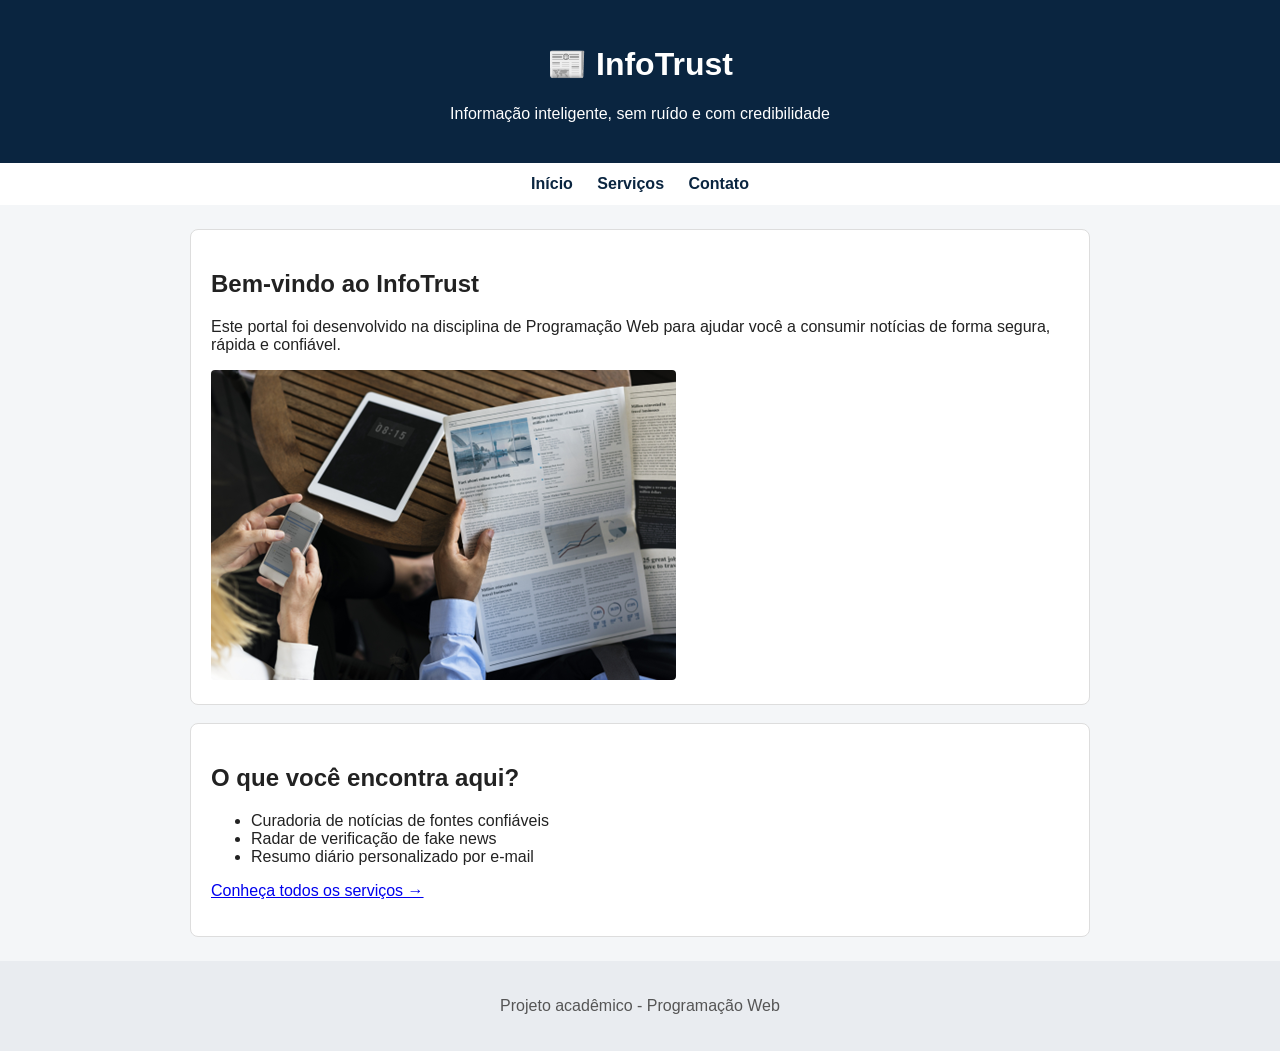
<file: index.html>
<!DOCTYPE html>
<html lang="pt-BR">
<head>
    <meta charset="UTF-8">
    <meta name="viewport" content="width=device-width, initial-scale=1.0">
    <title>InfoTrust - Portal de Notícias Confiáveis</title>
    <link rel="stylesheet" href="css/style.css">
</head>
<body>
    <header>
        <h1>📰 InfoTrust</h1>
        <p>Informação inteligente, sem ruído e com credibilidade</p>
    </header>

    <nav>
        <a href="index.html">Início</a>
        <a href="servicos.html">Serviços</a>
        <a href="contato.html">Contato</a>
    </nav>

    <main>
        <section>
            <h2>Bem-vindo ao InfoTrust</h2>
            <p>Este portal foi desenvolvido na disciplina de Programação Web para ajudar você a consumir notícias de forma segura, rápida e confiável.</p>
            <img src="img/portal.png" alt="Pessoa lendo notícias em um tablet com um selo de verificação ao lado">
        </section>

        <section>
            <h2>O que você encontra aqui?</h2>
            <ul>
                <li>Curadoria de notícias de fontes confiáveis</li>
                <li>Radar de verificação de fake news</li>
                <li>Resumo diário personalizado por e-mail</li>
            </ul>
            <p><a href="servicos.html">Conheça todos os serviços →</a></p>
        </section>
    </main>

    <footer>
        <p>Projeto acadêmico - Programação Web</p>
    </footer>
</body>
</html>
</file>
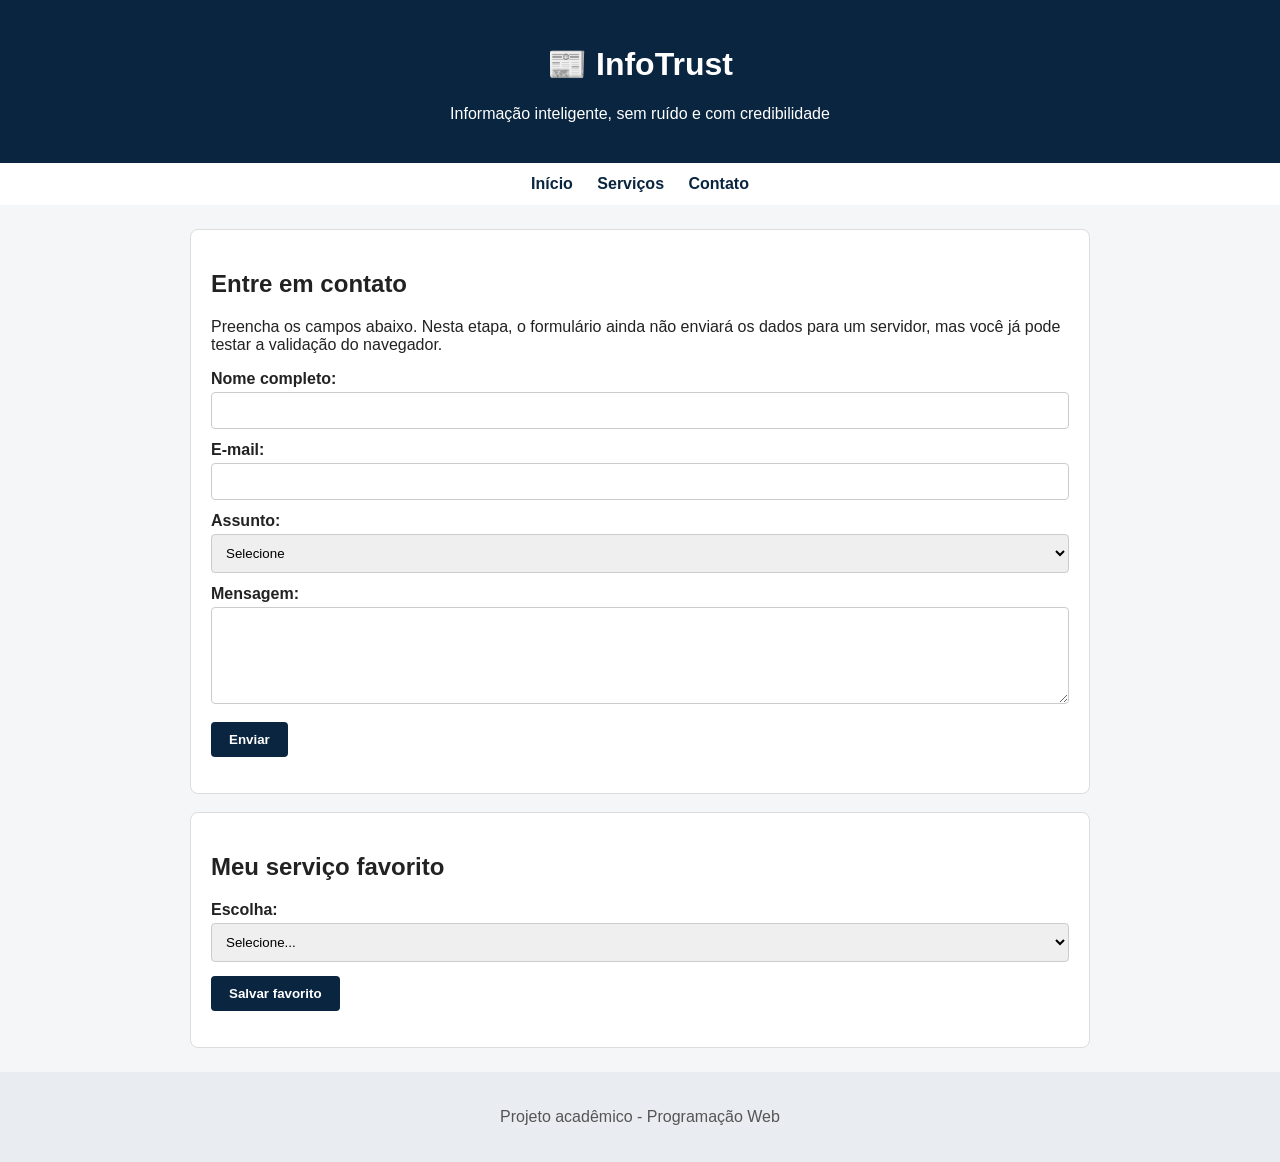
<file: contato.html>
<!doctype html>
<html lang="pt-BR">
  <head>
    <meta charset="UTF-8" />
    <meta name="viewport" content="width=device-width, initial-scale=1.0" />
    <title>Contato - InfoTrust</title>
    <link rel="stylesheet" href="css/style.css" />
  </head>
  <body>
    <header>
      <h1>📰 InfoTrust</h1>
      <p>Informação inteligente, sem ruído e com credibilidade</p>
    </header>

    <nav>
      <a href="index.html">Início</a>
      <a href="servicos.html">Serviços</a>
      <a href="contato.html">Contato</a>
    </nav>

    <main>
      <!-- SEÇÃO 1: Formulário de Contato -->
      <section>
        <h2>Entre em contato</h2>
        <p>
          Preencha os campos abaixo. Nesta etapa, o formulário ainda não enviará
          os dados para um servidor, mas você já pode testar a validação do navegador.
        </p>

        <form id="formContato">
          <label for="nome">Nome completo:</label>
          <input type="text" id="nome" name="nome" required />

          <label for="email">E-mail:</label>
          <input type="email" id="email" name="email" required />

          <label for="assunto">Assunto:</label>
          <select id="assunto" name="assunto" required>
            <option value="">Selecione</option>
            <option value="duvida">Dúvida sobre os serviços</option>
            <option value="sugestao">Sugestão de melhoria</option>
            <option value="reportar">Reportar problema</option>
            <option value="outro">Outro</option>
          </select>

          <label for="mensagem">Mensagem:</label>
          <textarea id="mensagem" name="mensagem" rows="5" required></textarea>

          <button type="submit">Enviar</button>
          <p id="mensagemForm" aria-live="polite"></p>
        </form>
      </section>

      <!-- SEÇÃO 2: Serviço Favorito (Aula 13) -->
      <section class="preferencia">
        <h2>Meu serviço favorito</h2>
        <label for="servicoFavorito">Escolha:</label>
        <select id="servicoFavorito">
          <option value="">Selecione...</option>
          <option value="curadoria">Curadoria de Fontes</option>
          <option value="radar">Radar de Verificação</option>
          <option value="resumo">Resumo Diário</option>
        </select>
        <button id="btnSalvarFavorito" type="button">Salvar favorito</button>
        <p id="favoritoSalvo" aria-live="polite"></p>
      </section>
    </main>

    <footer>
      <p>Projeto acadêmico - Programação Web</p>
    </footer>

    <!-- O script fica aqui no final, após todo o HTML ter sido carregado -->
    <script src="js/script.js" defer></script>
  </body>
</html>
</file>
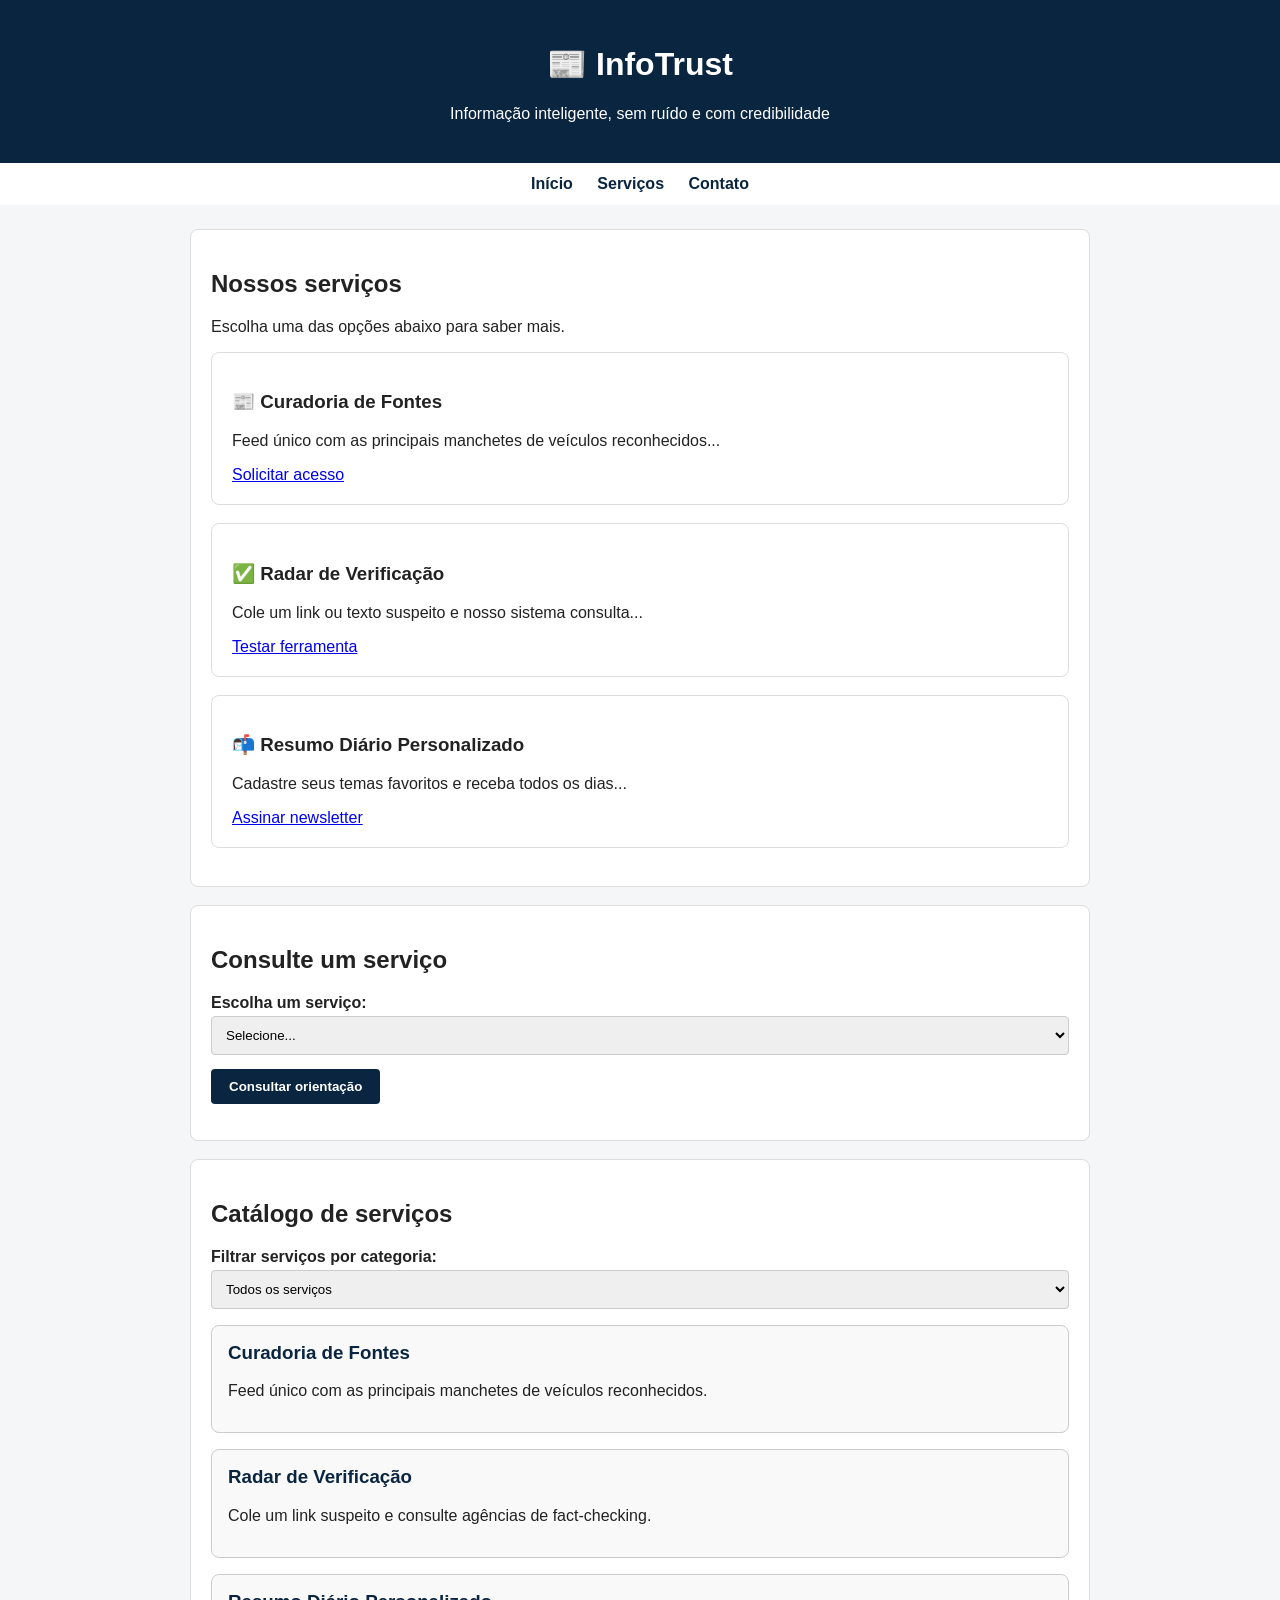
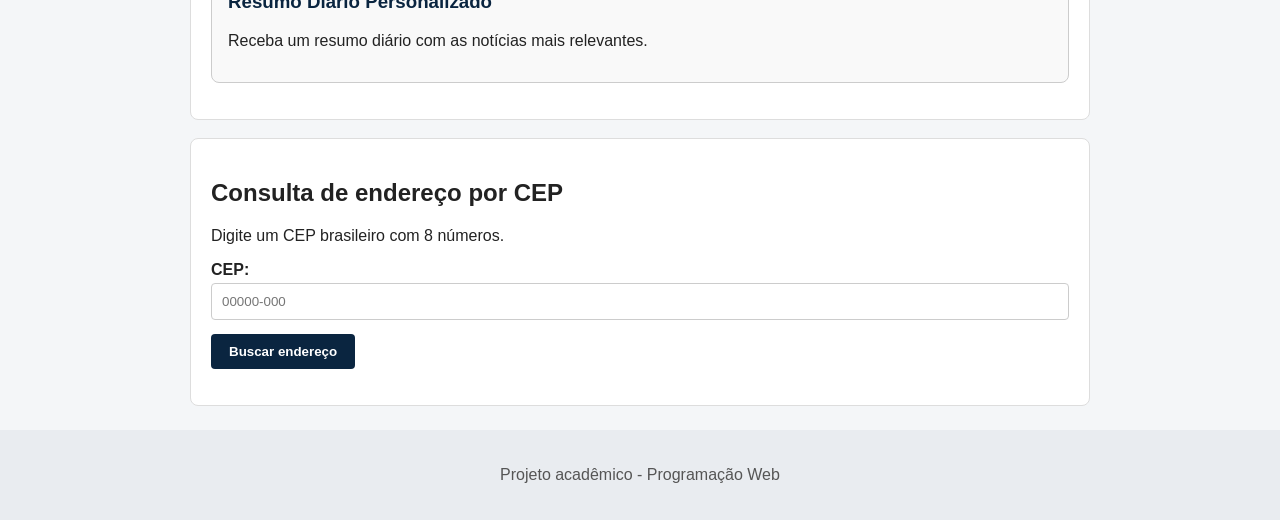
<file: servicos.html>
<!doctype html>
<html lang="pt-BR">

<head>
  <meta charset="UTF-8" />
  <meta name="viewport" content="width=device-width, initial-scale=1.0" />
  <title>Serviços - InfoTrust</title>
  <link rel="stylesheet" href="css/style.css" />
</head>

<body>
  <header>
    <h1>📰 InfoTrust</h1>
    <p>Informação inteligente, sem ruído e com credibilidade</p>
  </header>

  <nav>
    <a href="index.html">Início</a>
    <a href="servicos.html">Serviços</a>
    <a href="contato.html">Contato</a>
  </nav>

  <main>
    <!-- 1ª Seção: Serviços estáticos (que já existiam) -->
    <section>
      <h2>Nossos serviços</h2>
      <p>Escolha uma das opções abaixo para saber mais.</p>

      <article>
        <h3>📰 Curadoria de Fontes</h3>
        <p>
          Feed único com as principais manchetes de veículos reconhecidos...
        </p>
        <a href="contato.html">Solicitar acesso</a>
      </article>

      <article>
        <h3>✅ Radar de Verificação</h3>
        <p>Cole um link ou texto suspeito e nosso sistema consulta...</p>
        <a href="contato.html">Testar ferramenta</a>
      </article>

      <article>
        <h3>📬 Resumo Diário Personalizado</h3>
        <p>Cadastre seus temas favoritos e receba todos os dias...</p>
        <a href="contato.html">Assinar newsletter</a>
      </article>
    </section>

    <!-- 2ª Seção: Consulta (Aula 08) -->
    <section class="consulta-servico">
      <h2>Consulte um serviço</h2>

      <label for="servico">Escolha um serviço:</label>
      <select id="servico">
        <option value="">Selecione...</option>
        <option value="curadoria">Curadoria de Fontes</option>
        <option value="radar">Radar de Verificação</option>
        <option value="resumo">Resumo Diário Personalizado</option>
      </select>

      <button id="btnConsultar" type="button">Consultar orientação</button>
      <p id="resultado" aria-live="polite"></p>
    </section>

    <!-- 3ª Seção: Catálogo Dinâmico (Aula 10) -->
    <section>
      <h2>Catálogo de serviços</h2>

      <label for="filtroCategoria">Filtrar serviços por categoria:</label>
      <select id="filtroCategoria">
        <option value="todos">Todos os serviços</option>
        <option value="noticias">Curadoria de Notícias</option>
        <option value="verificacao">Verificação</option>
        <option value="personalizacao">Personalização</option>
      </select>

      <p id="mensagemFiltro" aria-live="polite"></p>
      <div id="listaServicos"></div>
    </section>
    <section class="consulta-cep">
      <h2>Consulta de endereço por CEP</h2>
      <p>Digite um CEP brasileiro com 8 números.</p>
      <label for="cep">CEP:</label>
      <input id="cep" type="text" inputmode="numeric" maxlength="9" placeholder="00000-000">
      <button id="btnBuscarCep" type="button">Buscar endereço</button>
      <p id="statusCep" aria-live="polite"></p>
      <div id="resultadoCep"></div>
    </section>
  </main>
  <footer>
    <p>Projeto acadêmico - Programação Web</p>
  </footer>
  <script src="js/script.js" defer></script>
  <script src="js/cep.js" defer></script> <!-- Nova linha -->
</body>

</html>
</file>
<file: css/style.css>
/* Estilos gerais */
body {
    font-family: Arial, sans-serif;
    margin: 0;
    background-color: #f4f6f8;
    color: #222222;
}

/* Cabeçalho */
header {
    background-color: #0a2540; /* azul escuro, combina com o tema */
    color: white;
    padding: 24px;
    text-align: center;
}

/* Navegação */
nav {
    background-color: #ffffff;
    padding: 12px;
    text-align: center;
}

nav a {
    color: #0a2540;
    margin: 0 10px;
    text-decoration: none;
    font-weight: bold;
}

nav a:hover {
    text-decoration: underline;
}

/* Conteúdo principal */
main {
    width: 90%;
    max-width: 900px;
    margin: 24px auto;
}

section, article {
    background-color: white;
    padding: 20px;
    margin-bottom: 18px;
    border: 1px solid #dddddd;
    border-radius: 8px;
}

/* Imagens */
img {
    max-width: 100%;
    height: auto;
    border-radius: 4px;
}

/* Formulário */
label {
    display: block;
    margin-top: 12px;
    font-weight: bold;
}

input, select, textarea {
    width: 100%;
    padding: 10px;
    margin-top: 4px;
    box-sizing: border-box;
    border: 1px solid #ccc;
    border-radius: 4px;
}

button {
    margin-top: 14px;
    padding: 10px 18px;
    background-color: #0a2540;
    color: white;
    border: none;
    border-radius: 4px;
    cursor: pointer;
    font-weight: bold;
}

button:hover {
    background-color: #1b3a5c;
}

/* Rodapé */
footer {
    text-align: center;
    padding: 20px;
    color: #555555;
    background-color: #e9ecf0;
    margin-top: 24px;
}

.card-servico {
    border: 1px solid #ccc;
    border-radius: 8px;
    padding: 1rem;
    margin-bottom: 1rem;
    background-color: #f9f9f9; /* Opcional, para destacar */
}

.card-servico h3 {
    margin-top: 0;
    color: #0a2540;
}
</file>
